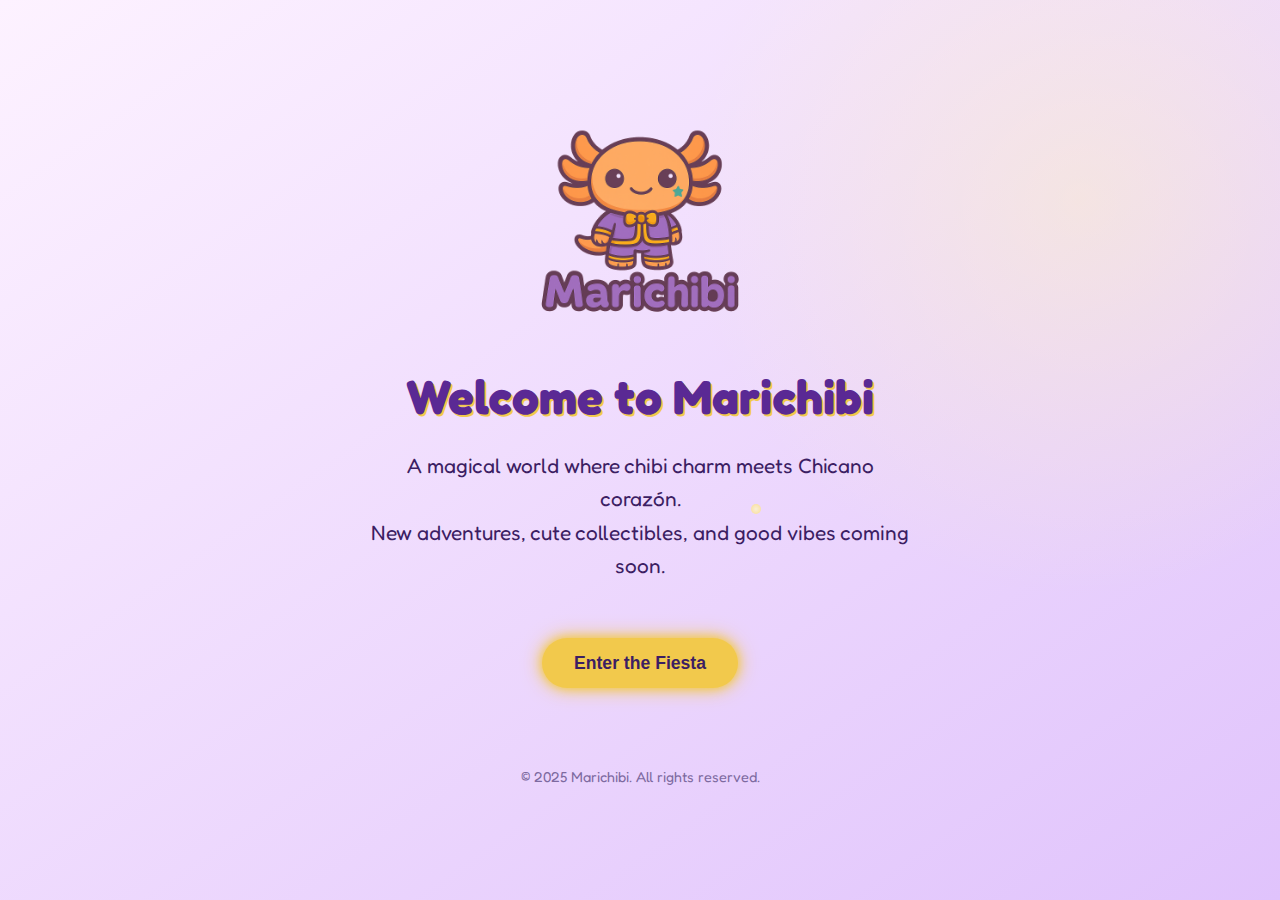
<file: marichibi-site/index.html>
<!DOCTYPE html>
<html lang="en">
<head>
  <meta charset="UTF-8" />
  <meta name="viewport" content="width=device-width, initial-scale=1.0" />
  <title>Marichibi</title>

  <!-- Icons -->
  <link rel="icon" type="image/png" sizes="16x16" href="favicon-16x16.png" />
  <link rel="icon" type="image/png" sizes="32x32" href="favicon-32x32.png" />
  <link rel="apple-touch-icon" href="apple-touch-icon.png" />

  <!-- Manifest & Theme -->
  <link rel="manifest" href="site.webmanifest" />
  <meta name="theme-color" content="#f2c94c" />

  <!-- iOS Specific -->
  <meta name="apple-mobile-web-app-capable" content="yes" />
  <meta name="apple-mobile-web-app-status-bar-style" content="default" />
  <meta name="apple-mobile-web-app-title" content="Marichibi" />

  <!-- Fonts -->
  <link href="https://fonts.googleapis.com/css2?family=Fredoka:wght@400;600&display=swap" rel="stylesheet" />

  <!-- CSS -->
  <link rel="stylesheet" href="style.css" />
</head>
<body>
  <div class="sparkles">
    <!-- Optional sparkle animation (can add JS later) -->
  </div>

  <img src="marichibi-logo.png" alt="Marichibi Logo" class="logo" />

  <h1>Welcome to Marichibi</h1>
  <p>
    A magical world where chibi charm meets Chicano corazón.<br>
    New adventures, cute collectibles, and good vibes coming soon.
  </p>

  <button class="btn">Enter the Fiesta</button>

  <footer>© 2025 Marichibi. All rights reserved.</footer>
  <script src="main.js"></script>

</body>
</html>

</html>
</file>
<file: marichibi-site/style.css>
* {
  margin: 0;
  padding: 0;
  box-sizing: border-box;
}

body {
  font-family: 'Fredoka', sans-serif;
  background: linear-gradient(145deg, #fdf2ff, #e0c3fc);
  color: #3c1e63;
  display: flex;
  flex-direction: column;
  align-items: center;
  justify-content: center;
  min-height: 100vh;
  text-align: center;
  padding: 2rem;
  position: relative;
  overflow: hidden;
}

body::before {
  content: "";
  position: absolute;
  width: 800px;
  height: 800px;
  background: radial-gradient(circle, rgba(255, 245, 186, 0.4), transparent 70%);
  top: -200px;
  right: -200px;
  z-index: 0;
  border-radius: 50%;
}

img.logo {
  width: 220px;
  height: auto;
  margin-bottom: 2rem;
  z-index: 1;
  animation: float 3s ease-in-out infinite;
}

@keyframes float {
  0%, 100% { transform: translateY(0); }
  50% { transform: translateY(-8px); }
}

h1 {
  font-size: 3rem;
  color: #5a2994;
  z-index: 1;
  text-shadow: 2px 2px #f2c94c;
}

p {
  font-size: 1.3rem;
  margin: 1.5rem 0;
  max-width: 550px;
  z-index: 1;
  line-height: 1.6;
}

.btn {
  margin-top: 2rem;
  background-color: #f2c94c;
  color: #3c1e63;
  border: none;
  padding: 0.9rem 2rem;
  border-radius: 2rem;
  font-weight: bold;
  font-size: 1.1rem;
  cursor: pointer;
  box-shadow: 0 0 10px #f2c94c, 0 0 20px #f2c94c;
  transition: transform 0.3s ease, background-color 0.3s ease;
  z-index: 1;
}

.btn:hover {
  background-color: #e0b547;
  transform: scale(1.05);
}

.sparkles {
  position: absolute;
  width: 100%;
  height: 100%;
  top: 0;
  left: 0;
  pointer-events: none;
  z-index: 0;
}

.sparkle {
  position: absolute;
  width: 10px;
  height: 10px;
  background: radial-gradient(circle, #fff8c6, #ffe066);
  border-radius: 50%;
  opacity: 0.7;
  animation: twinkle 4s infinite ease-in-out;
}

@keyframes twinkle {
  0%, 100% { opacity: 0.3; transform: scale(1); }
  50% { opacity: 1; transform: scale(1.5); }
}

footer {
  margin-top: 5rem;
  font-size: 0.9rem;
  color: #7d6aa0;
  z-index: 1;
}
@media (max-width: 768px) {
  h1 {
    font-size: 2.2rem;
  }

  p {
    font-size: 1rem;
    padding: 0 1rem;
  }

  .btn {
    font-size: 1rem;
    padding: 0.8rem 1.6rem;
  }

  img.logo {
    width: 160px;
    margin-bottom: 1.5rem;
  }

  footer {
    margin-top: 3rem;
    font-size: 0.8rem;
  }
}

@media (max-width: 420px) {
  h1 {
    font-size: 1.8rem;
  }

  p {
    font-size: 0.95rem;
  }

  .btn {
    width: 100%;
    padding: 1rem;
  }

  img.logo {
    width: 130px;
  }
}
@keyframes bounce {
  0%, 100% { transform: scale(1); }
  50% { transform: scale(1.1); }
}

.bounce {
  animation: bounce 0.3s ease;
}
</file>
